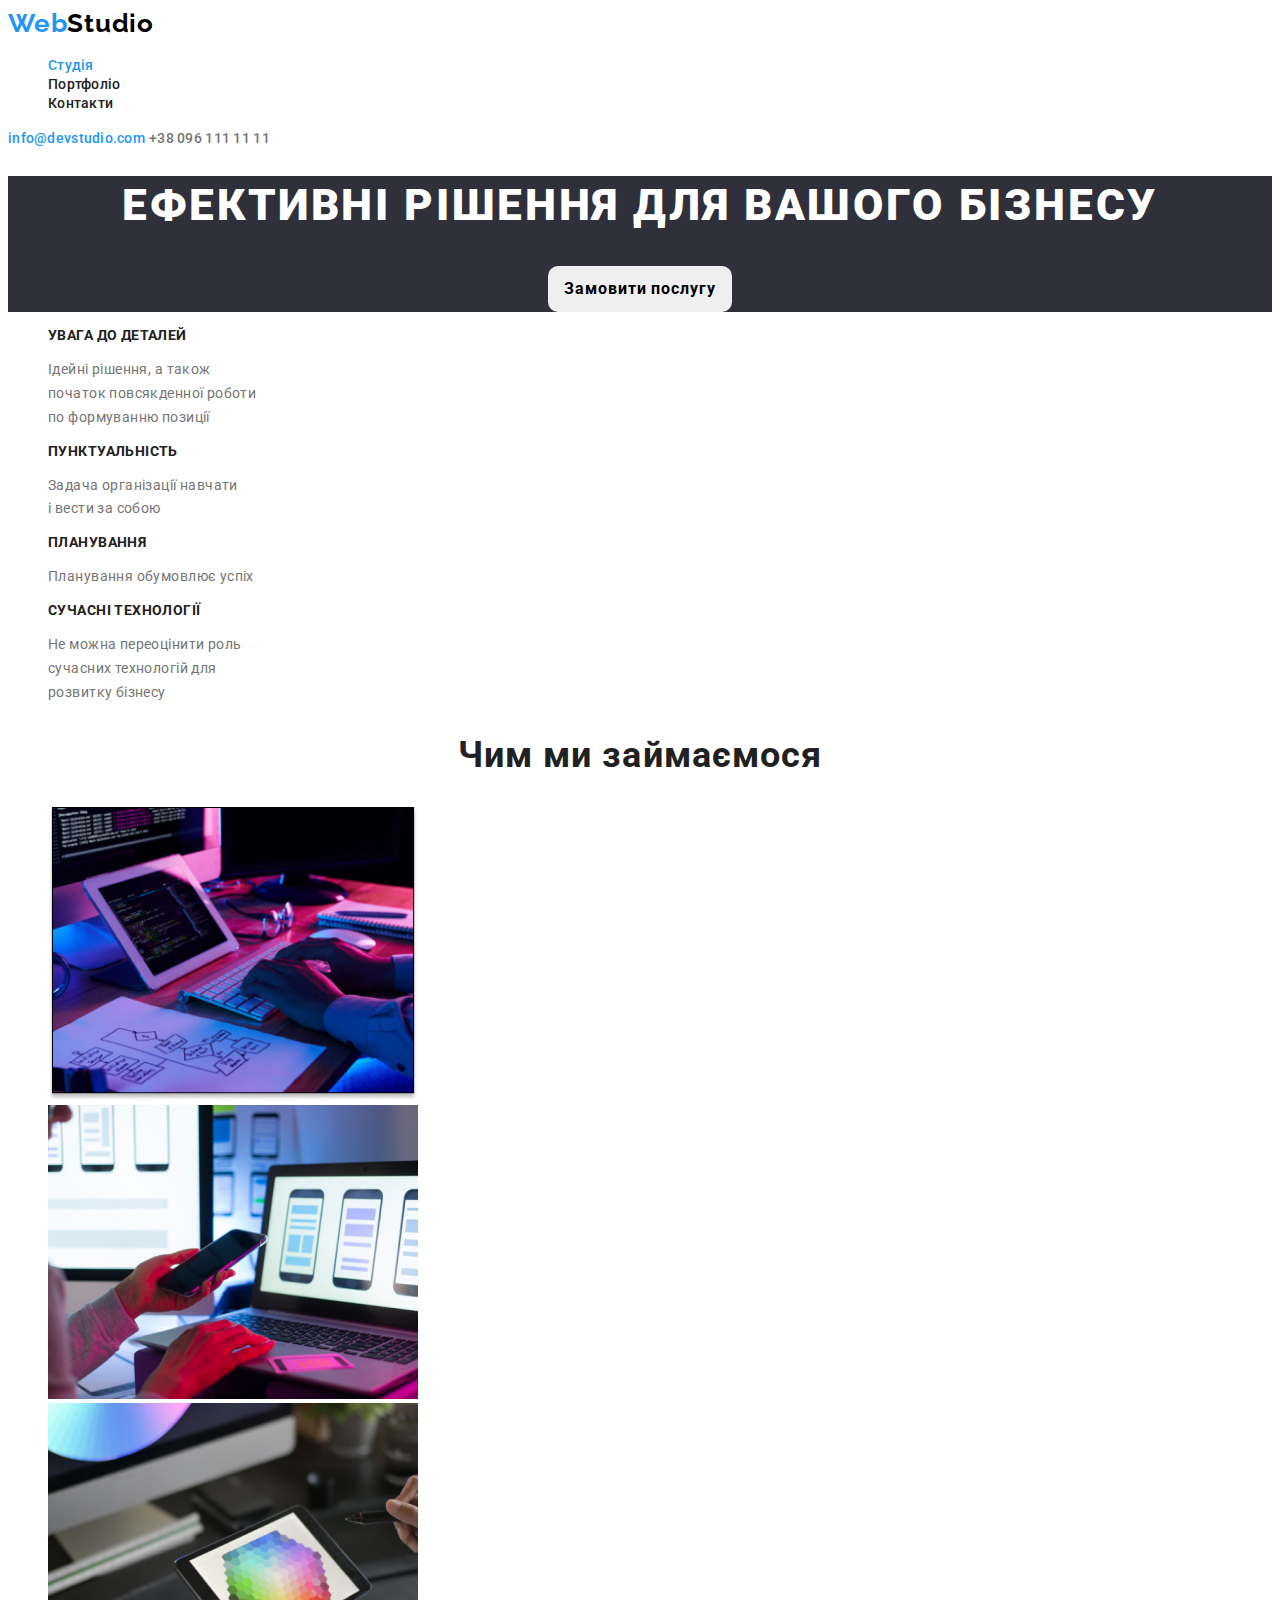
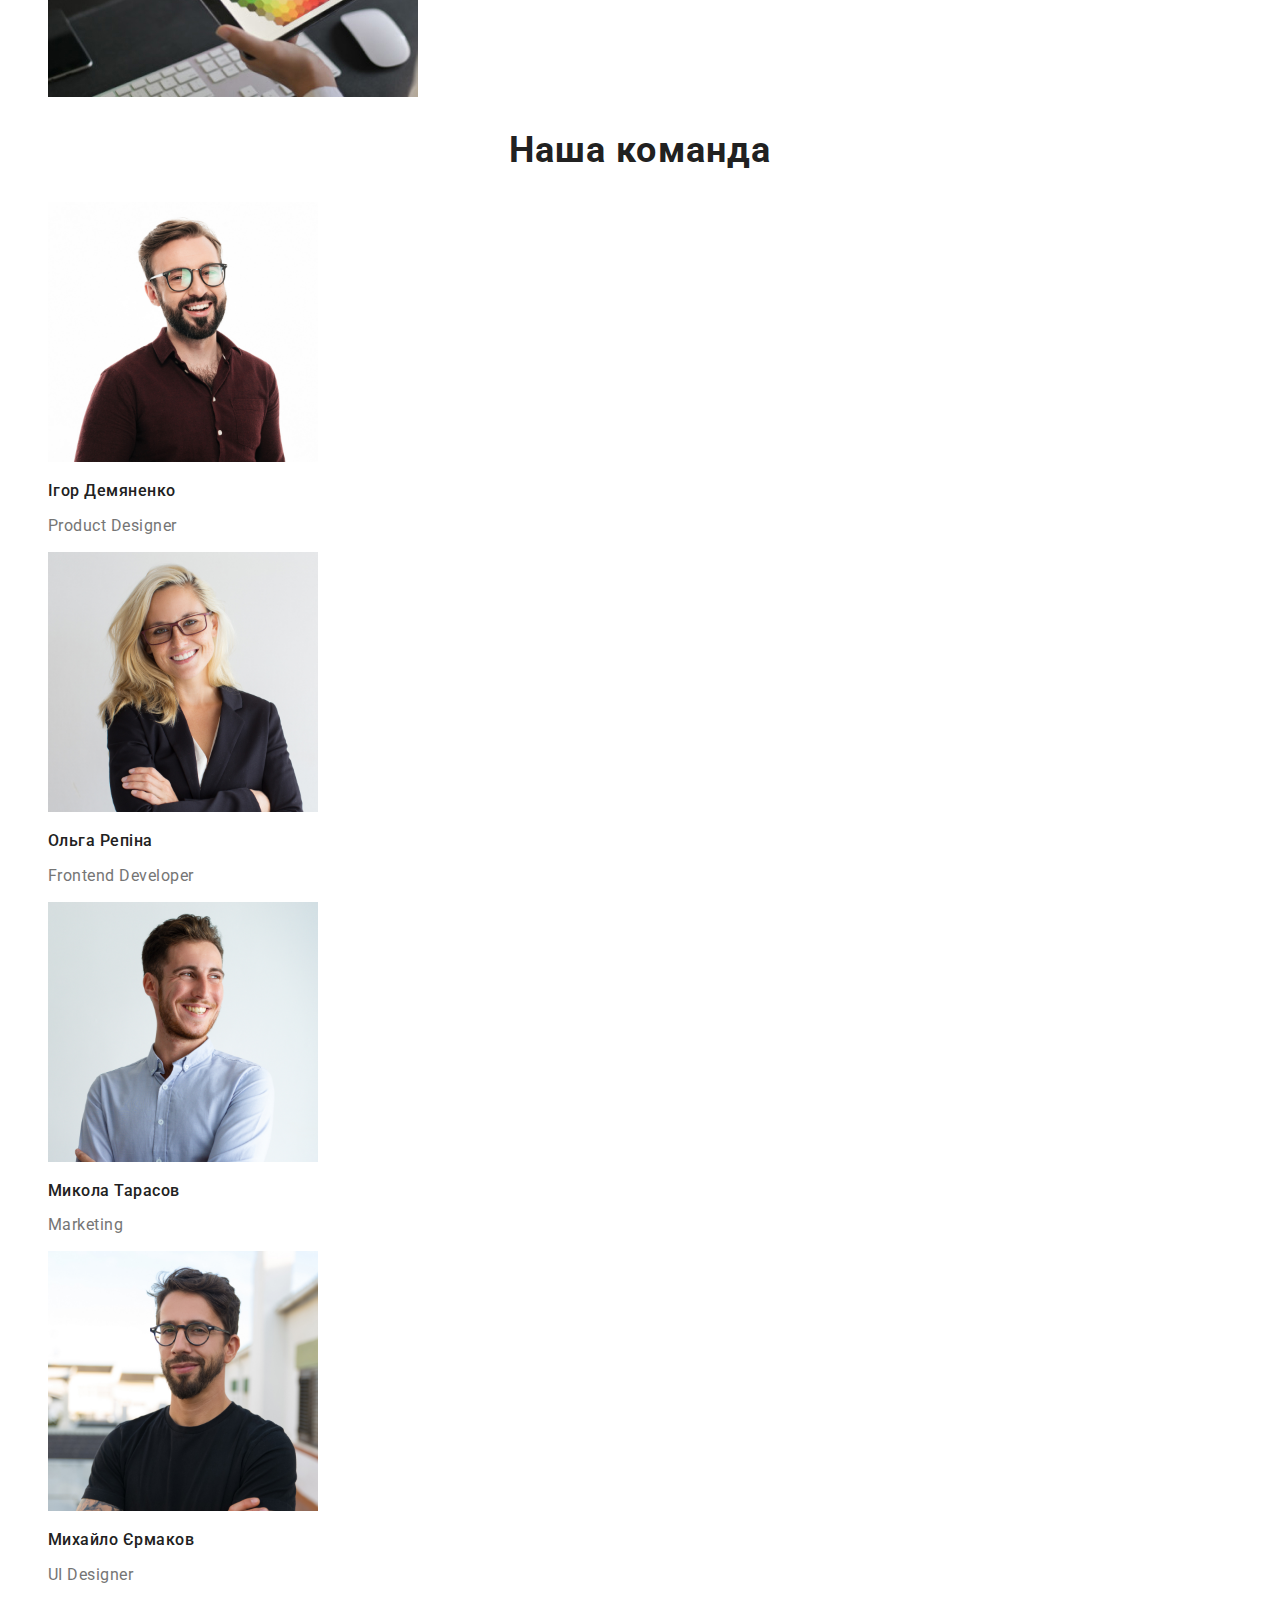
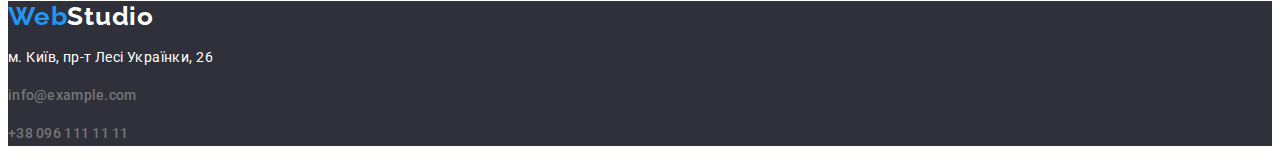
<file: index.html>
<!DOCTYPE html>
<html lang="uk">
<head>
    <meta charset="UTF-8">
    <meta http-equiv="X-UA-Compatible" content="IE=edge">
    <meta name="viewport" content="width=device-width, initial-scale=1.0">
    <link rel="stylesheet" href="css/styles.css">
    <link rel="preconnect" href="https://fonts.googleapis.com">
<link rel="preconnect" href="https://fonts.gstatic.com" crossorigin>
<link href="https://fonts.googleapis.com/css2?family=Montserrat:wght@700&family=Roboto:wght@400;500;700;900&display=swap" rel="stylesheet">
<link href="https://fonts.googleapis.com/css2?family=Montserrat:wght@700&family=Raleway:wght@700&display=swap" rel="stylesheet">
<title>Document</title>
</head>
<body class="style">
    <header>
      <a href class="logo"<span style="color:#2196f3">Web</span><span style="color:black">Studio</span></a>
        <nav>
          <ul>
            <li>
              <a href class="nav-one">Студія</a>
            </li>
            <li>
              <a href="portfolio.html"class="nav-two">Портфоліо</a>
            </li>
            <li>
              <a href class="nav-three">Контакти</a>
            </li>
          </ul>
        </nav>
        <a href="mailto:info@devstudio.com" style="color:#2196f3;">info@devstudio.com</a>
        <a href="tel:+380961111111" style="color:#757575;">+38 096 111 11 11</a>  
      </header>
      <main> 
<section class="fon">
    <h1 class="title">Ефективні рішення для вашого бізнесу</h1>
    <button type="button"class="button">Замовити послугу</button>
</section>
<section>
   <ul>
    <li>
        <h3 class="main-one">Увага до деталей</h3>
        <p class="text">
    Ідейні рішення, а також<br> початок повсякденної роботи<br> по формуванню позиції
        </p>
    </li>
    <li>
        <h3 class="main-one">Пунктуальність</h3>
        <p class="text">
    Задача організації навчати<br> і вести за собою
        </p>
    </li>
    <li>
        <h3 class="main-one">Планування</h3>
        <p class="text">Планування обумовлює успіх</p>
    </li>
    <li>
        <h3 class="main-one">Сучасні технології</h3>
        <p class="text">Не можна переоцінити роль<br> сучасних технологій для<br> розвитку бізнесу </p>
    </li>
   </ul>
</section>
<section>
    <h2 class="work">Чим ми займаємося</h2>
    <ul>
        <li>
            <img
            src="./img/box1.jpg"
            alt="лептоп-1"
            width="370"
            height="294"
          />  
        </li>
        <li>
            <img
              src="./img/box2.jpg"
              alt="лептоп-2"
              width="370"
              height="294"
            />
        </li>
        <li>
            <img
              src="./img/box3.jpg"
              alt="лептоп-3"
              width="370"
              height="294"
            />
        </li>
    </ul>
</section>
<section>
    <h2 class="teams">Наша команда</h2>
    <ul>
        <li>
            <img
            src="./img/img1.jpg"
            alt="пан1"
            width="270"
            height="260"
            />
           <h3 class="team">Ігор Демяненко</h3>
           <p class="team-one">Product Designer</p>
          </li>
        <li>
            <img
            src="./img/img2.jpg"
            alt="пані1"
            width="270"
            height="260"
            />
            <h3 class="team">Ольга Репіна</h3>
            <p class="team-one">Frontend Developer</p>
        </li>
        <li>
            <img
            src="./img/img3.jpg"
            alt="пан2"
            width="270"
            height="260"
            />  
            <h3 class="team">Микола Тарасов</h3>
           <p class="team-one">Marketing</p> 
        </li>
        <li>
            <img
            src="./img/img4.jpg"
            alt="пан3"
            width="270"
            height="260"
            /> 
            <h3 class="team">Михайло Єрмаков</h3>
            <p class="team-one">UI Designer</p>
        </li>
     </ul>
</section>
</main>
<footer class="footer">
  <a href class="logo"<span style="color:#2196f3">Web</span><span style="color:white">Studio</span></a>
  <address class="address">
 <p> м. Київ, пр-т Лесі Українки, 26</p>
 <a href="mailto:info@example.com" style="color:#757575;">info@example.com</a>
 <p><a href="tel:+380961111111" style="color:#757575;">+38 096 111 11 11</a></p>
  </address>
</footer>
</body>
</html>
</file>
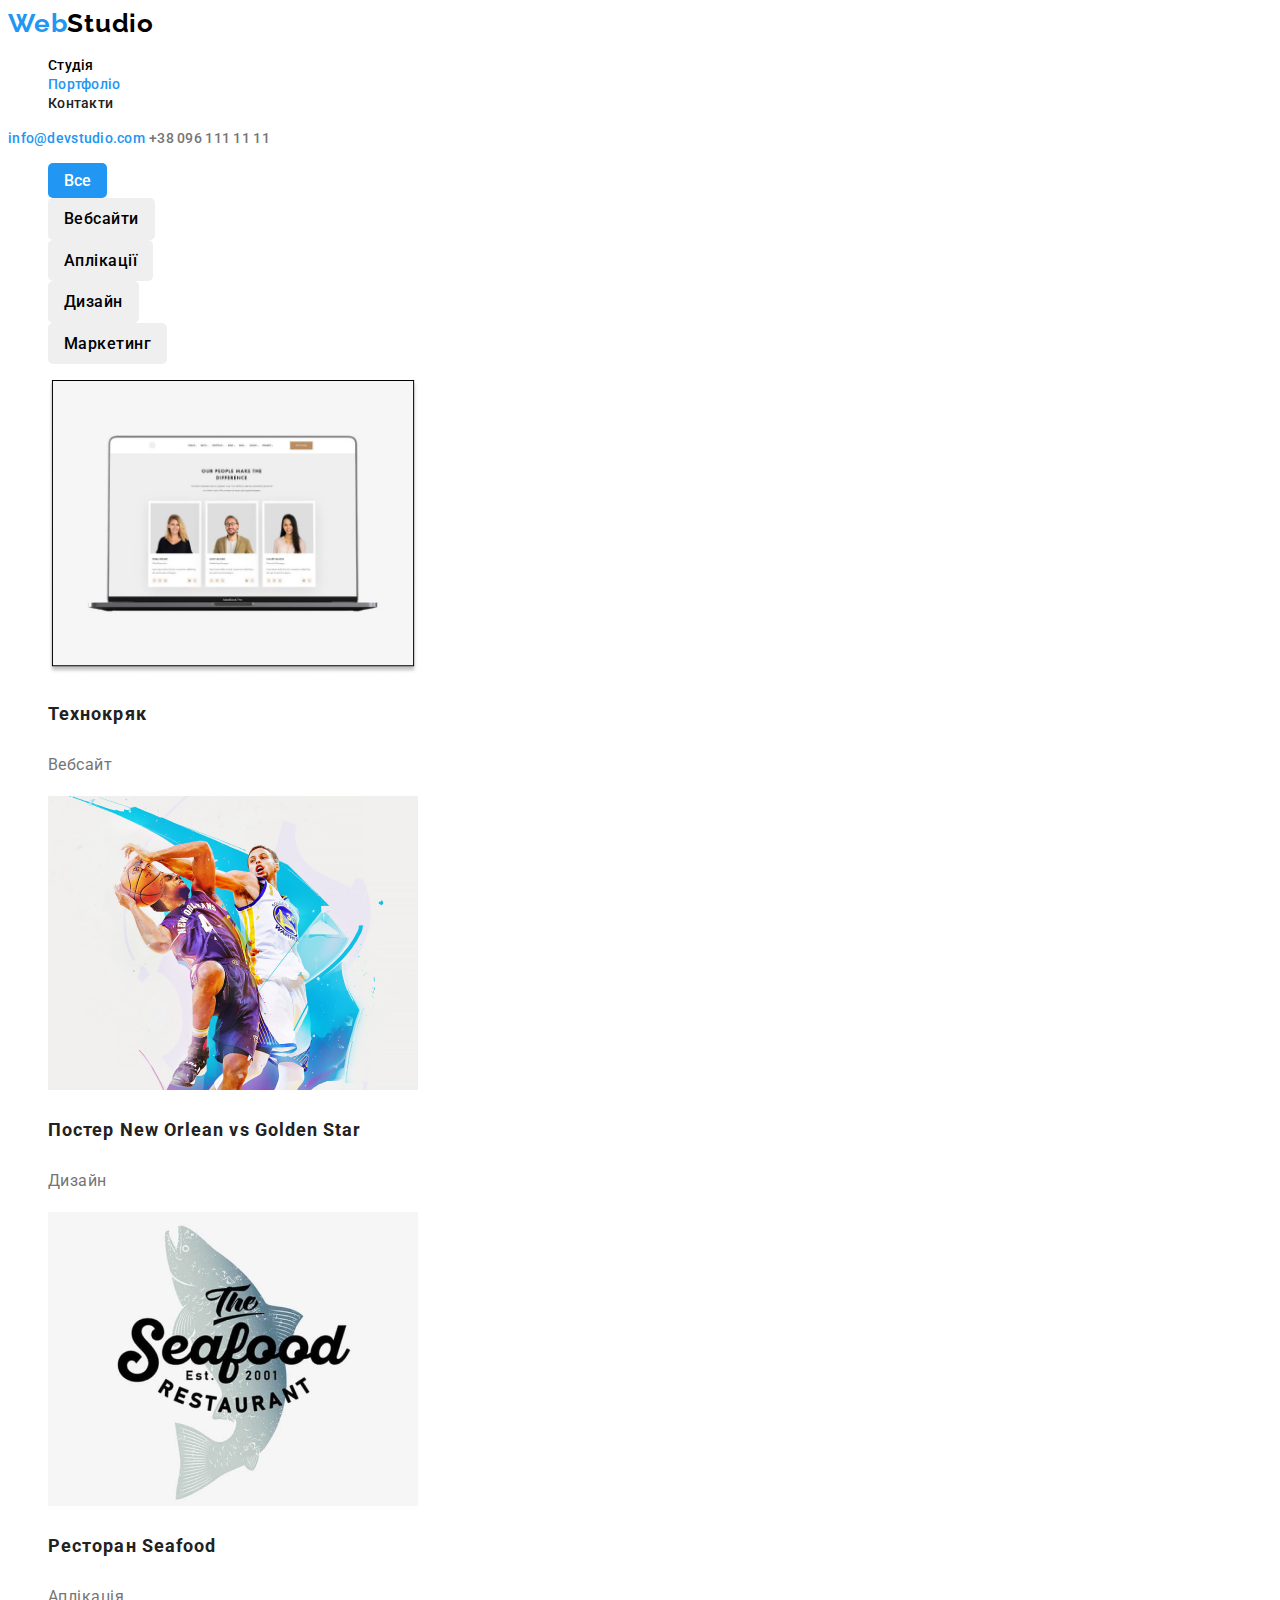
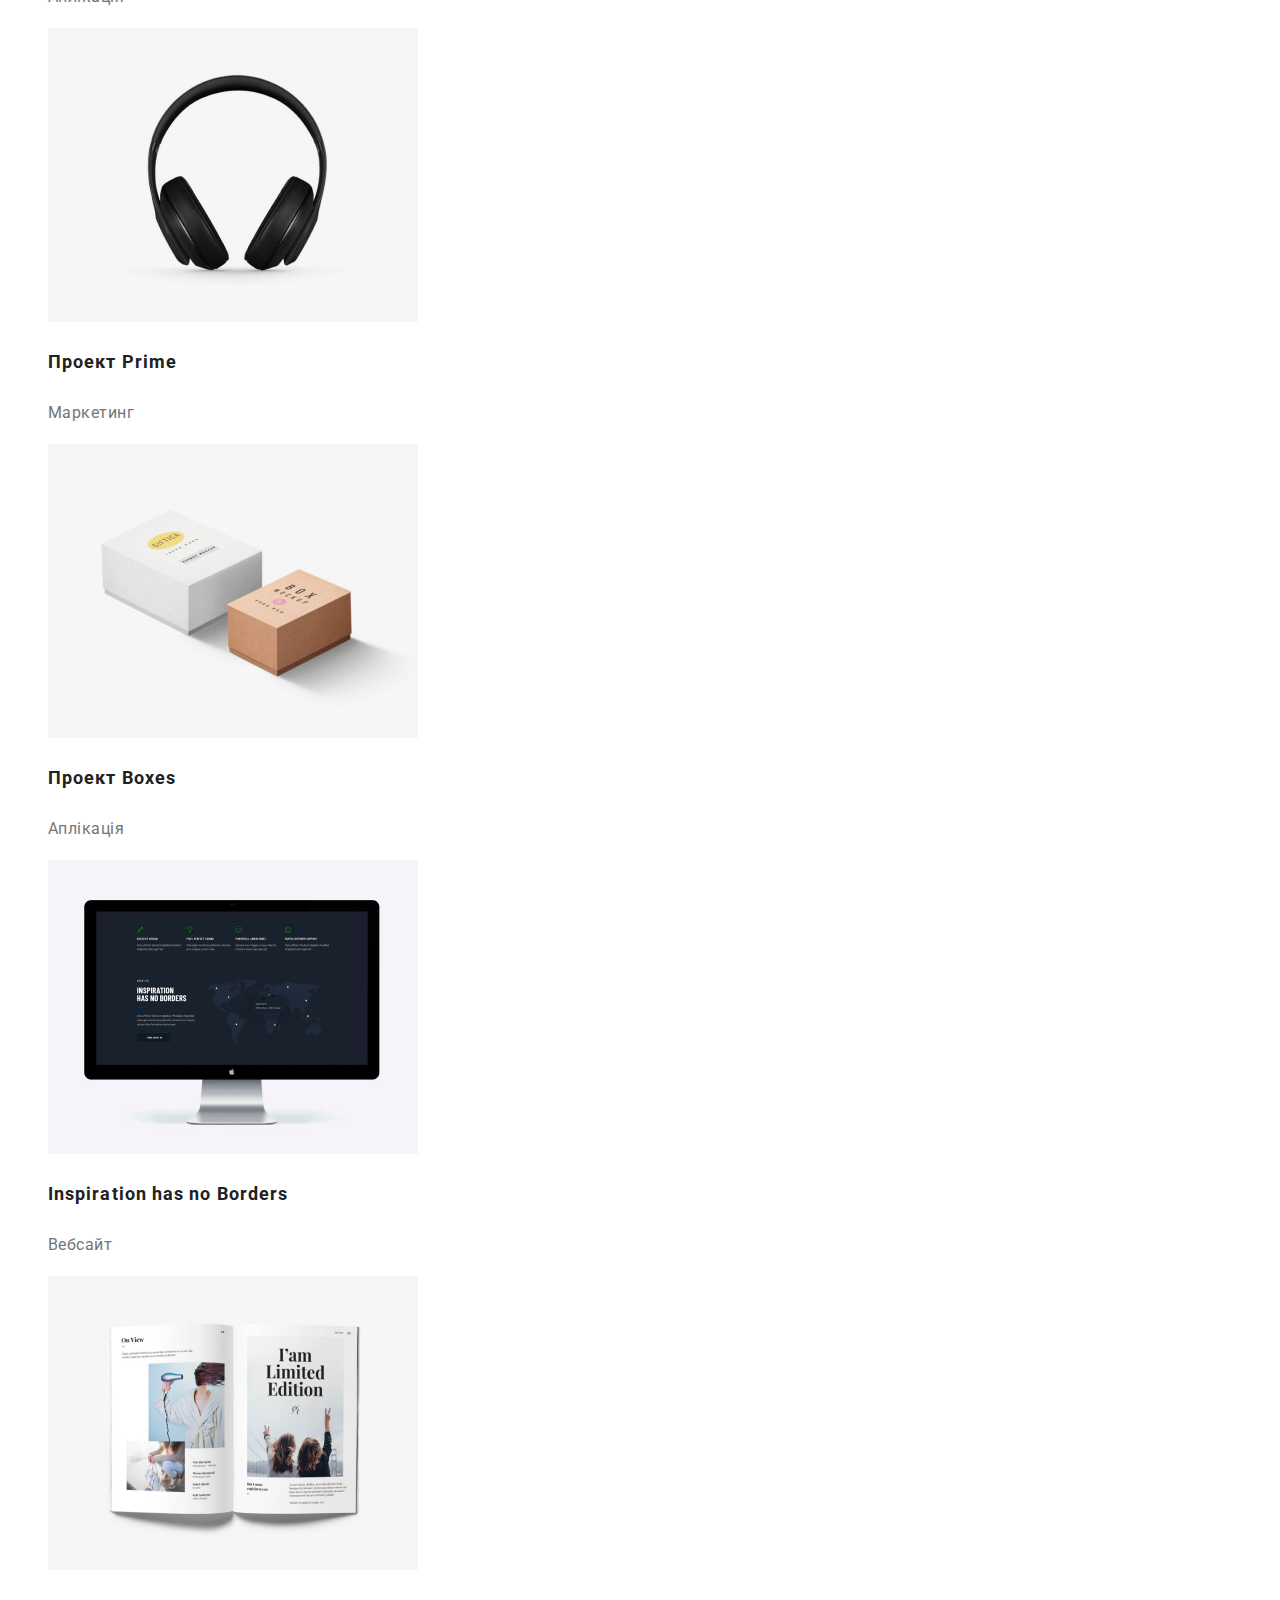
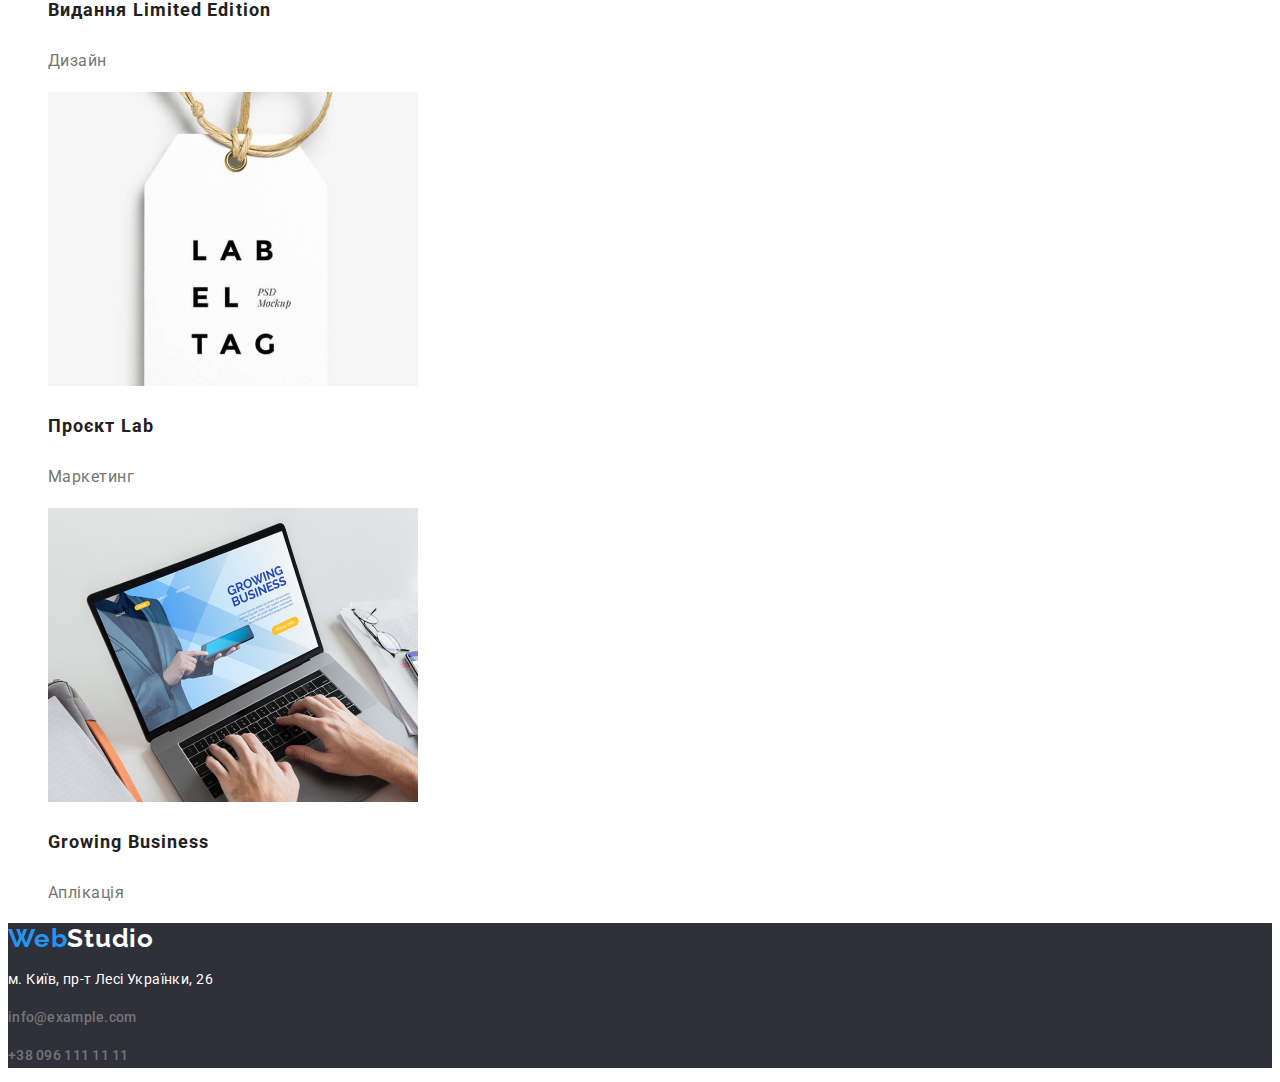
<file: portfolio.html>
<!DOCTYPE html>
<html lang="uk">
<head>
    <meta charset="UTF-8">
    <meta http-equiv="X-UA-Compatible" content="IE=edge">
    <meta name="viewport" content="width=device-width, initial-scale=1.0">
    <link rel="stylesheet" href="css/styles.css">
    <link rel="preconnect" href="https://fonts.googleapis.com">
<link rel="preconnect" href="https://fonts.gstatic.com" crossorigin>
<link href="https://fonts.googleapis.com/css2?family=Montserrat:wght@700&family=Roboto:wght@400;500;700;900&display=swap" rel="stylesheet">
<link href="https://fonts.googleapis.com/css2?family=Montserrat:wght@700&family=Raleway:wght@700&display=swap" rel="stylesheet">
<title>Document</title>
</head>
<body class="style">
<header>
      <a href class="logo"<span style="color:#2196f3">Web</span><span style="color:black">Studio</span></a>
        <nav> 
          <ul>
            <li>
              <a href="index.html"class="nav-one"<span style="color:black">Студія</span></a>
            </li>
            <li>
              <a href class="nav-two"<span style="color:#2196f3">Портфоліо</span></a>
            </li>
            <li>
              <a href class="nav-three">Контакти</a>
            </li>
          </ul>
        </nav>
        <a href="mailto:info@devstudio.com" style="color:#2196f3;">info@devstudio.com</a>
        <a href="tel:+380961111111" style="color:#757575;">+38 096 111 11 11</a>  
      </header>
      <main> 
        <section>
         <ul>
       <li><button type="button" class="button-one">Все</button></li> 
        <li><button type="button" class="button-two">Вебсайти</button></li>
        <li><button type="button" class="button-two">Аплікації</button></li>
        <li><button type="button" class="button-two">Дизайн</button></li>
        <li><button type="button" class="button-two">Маркетинг</button></li>
      </ul>
        <ul>
          <li>
            <img
            src="./img1/port1.jpg"
            alt="робота"
            width="370"
            height="294">
            <h3 class="work-port">Технокряк</h3>
            <p class="work-one">Вебсайт</p>
          </li>
            <li>
              <img
              src="./img1/port2.png"
              alt="робота2"
              width="370"
              height="294">
            <h3 class="work-port">Постер New Orlean vs Golden Star</h3>
            <p class="work-one">Дизайн</p>
            </li>
            <li>
              <img
              src="./img1/port3.jpg"
              alt="робота3"
              width="370"
              height="294">
            <h3 class="work-port">Ресторан Seafood</h3>
            <p class="work-one">Аплікація</p>
            </li>
            <li>
              <img
              src="./img1/port4.jpg"
              alt="робота4"
              width="370"
              height="294">
            <h3 class="work-port">Проект Prime</h3>
            <p class="work-one">Маркетинг</p>
            </li>
            <li>
              <img
              src="./img1/port5.jpg"
              alt="робота5"
              width="370"
              height="294">
            <h3 class="work-port">Проект Boxes</h3>
            <p class="work-one">Аплікація</p>
            </li>
            <li>
              <img
              src="./img1/port6.jpg"
              alt="робота6"
              width="370"
              height="294">
            <h3 class="work-port">Inspiration has no Borders</h3>
            <p class="work-one">Вебсайт</p>
            </li>
            <li>
              <img
              src="./img1/port7.jpg"
              alt="робота7"
              width="370"
              height="294">
            <h3 class="work-port">Видання Limited Edition</h3>
            <p class="work-one">Дизайн</p>
            </li>
            <li>
              <img
              src="./img1/port8.jpg"
              alt="робота8"
              width="370"
              height="294">
            <h3 class="work-port"> Проєкт Lab</h3>
            <p class="work-one">Маркетинг</p>
            </li>
            <li>
              <img
              src="./img1/port9.jpg"
              alt="робота9"
              width="370"
              height="294">
            <h3 class="work-port">Growing Business</h3>
            <p class="work-one">Аплікація</p>
            </li>
        </ul>
      </section> 
      </main>
      <footer class="footer">
        <a href class="logo"<span style="color:#2196f3">Web</span><span style="color:white">Studio</span></a>
        <address class="address">
       <p> м. Київ, пр-т Лесі Українки, 26</p>  
       <a href="mailto:info@example.com" style="color:#757575;">info@example.com</a>
       <p><a href="tel:+380961111111" style="color:#757575;">+38 096 111 11 11</a></p>
        </address>
      </footer>
      </body>
      </html>
</file>
<file: css/styles.css>
/*логотип*/
.logo{
    font-family: 'Raleway', sans-serif;
    font-weight: 700;
    font-size: 26px;
    line-height: 1.19;
    letter-spacing: 0.03em;
     }
a {
    text-decoration: none; /* Скасовуємо підкреслення у посилань */
    font-family: 'Roboto', sans-serif;
    font-style: normal;
    font-weight: 500;
    font-size: 14px;
    line-height: 1.14;
    letter-spacing: 0.02em;
    }
    
 a:hover {
    text-decoration: underline; /* Додаємо підкреслення */
      }

   /*шрифт і колір для сторінок*/
    .style{
    font-family: 'Montserrat', sans-serif;
    font-family: 'Roboto', sans-serif;
    color: #212121;
    }

/*навігація*/
li {
    display: block;
  }
  .nav-one{
    font-weight: 500;
    font-size: 14px;
    line-height: 1.14;
    letter-spacing: 0.02em;
    color: #2196f3;
  }
  .nav-two{
    font-weight: 500;
    font-size: 14px;
    line-height: 1.14px;
    letter-spacing: 0.02em;
    color: #212121;
  }
  .nav-three{
    font-weight: 500;
    font-size: 14px;
    line-height: 1.14;
    letter-spacing: 0.02em;
    color: #212121;
   
  }
  
  /*заголовок*/
  .title{
    font-family: 'Roboto', sans-serif;
    font-weight: 900;
    font-size: 44px;
    line-height: 1.36;
    letter-spacing: 0.06em;
    text-align: center;
    text-transform: uppercase;
    color:#ffffff;
   
  }
.fon{
    background-color:#2f303A;
}
  
  .button{
    font-family: 'Roboto', sans-serif;
    font-weight: 700;
    line-height: 1.88;
    letter-spacing: 0.06em;
     margin: 0 auto;
    display: block; 
    border: 0;
    border-radius: 5px;
    padding: 8px 16px;
    font-size: 16px; 
   
    border-radius: 10px;
  }
  /*активна кнопка при наведенні мишки*/
  button:hover {
    background: #2196f3;
    color:#ffffff;
  }

  /*основне*/
  .main-one{
    font-weight: 700;
    font-size: 14px;
    line-height: 1.14;
    letter-spacing: 0.03em;
    text-transform: uppercase;
}
 
.text{
    font-weight: 400;
    font-size: 14px;
    line-height: 1.71;
    letter-spacing: 0.03em;
    color:#757575;
  }
 
  /*робота*/
  .work{
    font-weight: 700;
    font-size: 36px;
    line-height: 1.16;
    letter-spacing: 0.03em;
    text-align: center;
  }
  
  /*команда*/
  .teams{
    font-weight: 700;
    font-size: 36px;
    line-height: 1.16;
    letter-spacing: 0.03em;
    text-align: center;
  }

  .team{
    font-weight: 500;
    font-size: 16px;
    line-height: 1.18;
    letter-spacing: 0.03em;   
}

.team-one{
    font-weight: 400;
    font-size: 16px;
    line-height: 1.18;
    letter-spacing: 0.03em;
    color:#757575;  
}

/*підвал*/
.footer{
    background-color: #2f303A;
    }

.address{
    font-style: normal;  
    font-weight: 400;
    font-size: 14px;
    line-height: 1.71;
    letter-spacing: 0.03em; 
    color: #ffffff;
}

.link,
.telefon{ 
    font-style: normal; 
    font-weight: 400;
    font-size: 14px;
    line-height: 1.71;
    letter-spacing: 0.03em; 
    color: rgb(255,255,255,0.6)    
}

/*портфоліо*/
.button-one{
   font-family: 'Roboto', sans-serif; 
   font-weight: 500; 
   border: 0;
   border-radius: 5px;
   background: #2196f3;
   color: #fff;
   padding: 8px 16px;
   font-size: 16px;
}

/*меню кнопки*/
.button-two{
    font-family: 'Roboto', sans-serif;
    font-weight: 500;
    font-size: 16px;
    line-height: 1.6;
    letter-spacing: 0.03em; 
    text-align: center; 
    border: 0;
    border-radius: 5px;
    padding: 8px 16px;
}

/*портфоліо роботи*/
.work-port{
    font-weight:700;
    font-size: 18px;
    line-height: 2;
    letter-spacing: 0.06em; 
}

.work-one{
    font-weight: 400;
    font-size: 16px;
    line-height: 1.87;
    letter-spacing: 0.03em;  
    color:#757575;  
}
</file>
